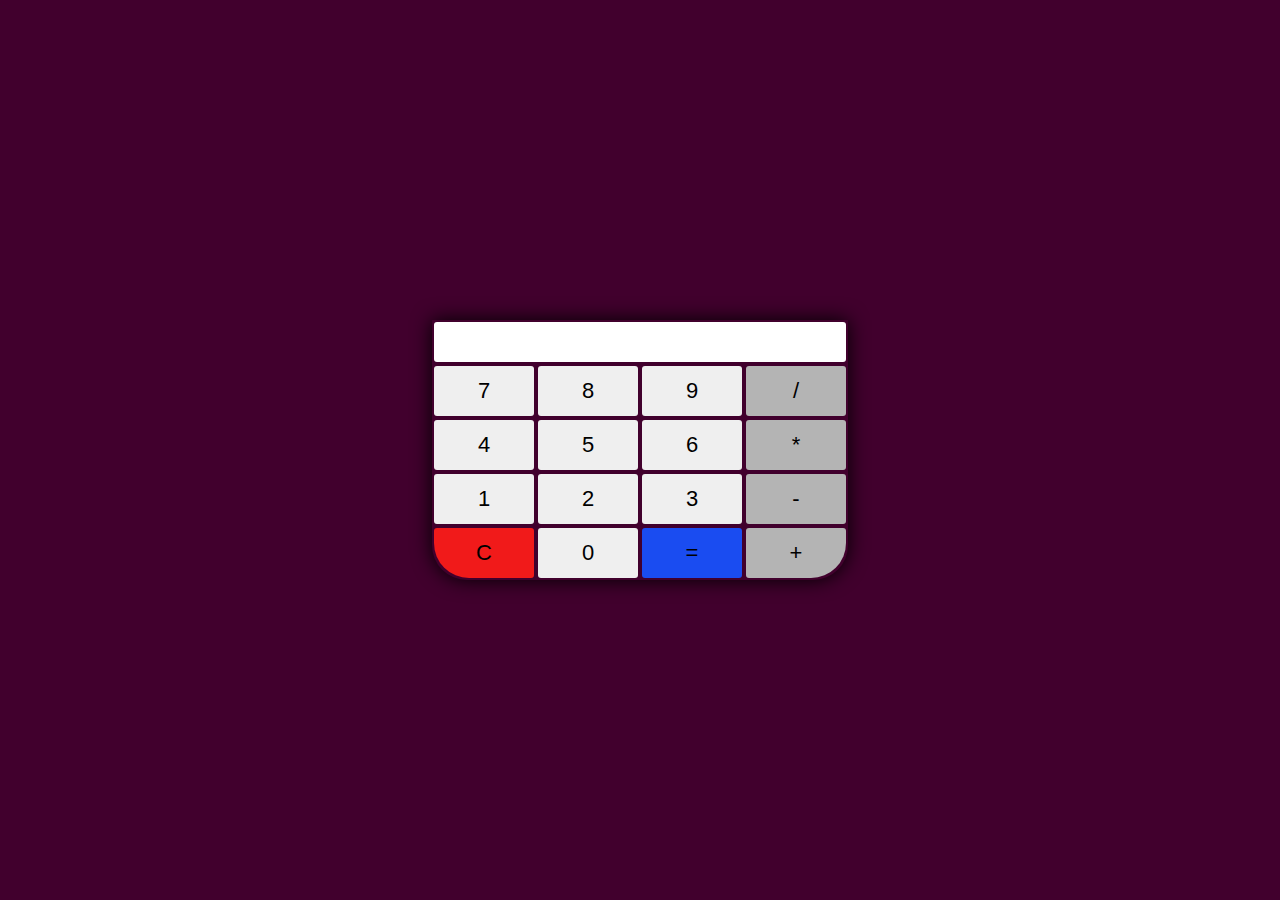
<file: Semana08/Calculadora/index.html>
<!DOCTYPE html>
<html lang="en">
<head>
    <meta charset="UTF-8">
    <meta http-equiv="X-UA-Compatible" content="IE=edge">
    <meta name="viewport" content="width=device-width, initial-scale=1.0">
    <script language = "JavaScript" src="calculadora.js"></script>
    <link rel="stylesheet" href="estilo.css">
    <title>Document</title>
</head>
<body>
    <form action="" name="calc">
        <div id="calculadora">
            <input type="text" id="visor" name="visor">
            <div id="primeira">
                <input type="button" value="7" class="butao borda" onclick="botao(value)">
                <input type="button" value="8" class="butao borda" onclick="botao(value)">
                <input type="button" value="9" class="butao borda" onclick="botao(value)">
                <input type="button" value="/" class="butao borda" onclick="botao(value)">
            </div>
            <div id="segunda">
                <input type="button" value="4" class="butao borda" onclick="botao(value)">
                <input type="button" value="5" class="butao borda" onclick="botao(value)">
                <input type="button" value="6" class="butao borda" onclick="botao(value)">
                <input type="button" value="*" class="butao borda" onclick="botao(value)">
            </div>
            <div id="terceira">
                <input type="button" value="1" class="butao borda" onclick="botao(value)">
                <input type="button" value="2" class="butao borda" onclick="botao(value)">
                <input type="button" value="3" class="butao borda" onclick="botao(value)">
                <input type="button" value="-" class="butao borda" onclick="botao(value)">
            </div>
            <div id="quarta">
                <input type="button" value="C" class="butao borda" onclick="reseta()">
                <input type="button" value="0" class="butao borda" onclick="botao(value)">
                <input type="button" value="=" class="butao borda" onclick="calcula()">
                <input type="button" value="+" class="butao borda" onclick="botao(value)">
            </div>
        </div>
    </form>
</body>
</html>
</file>
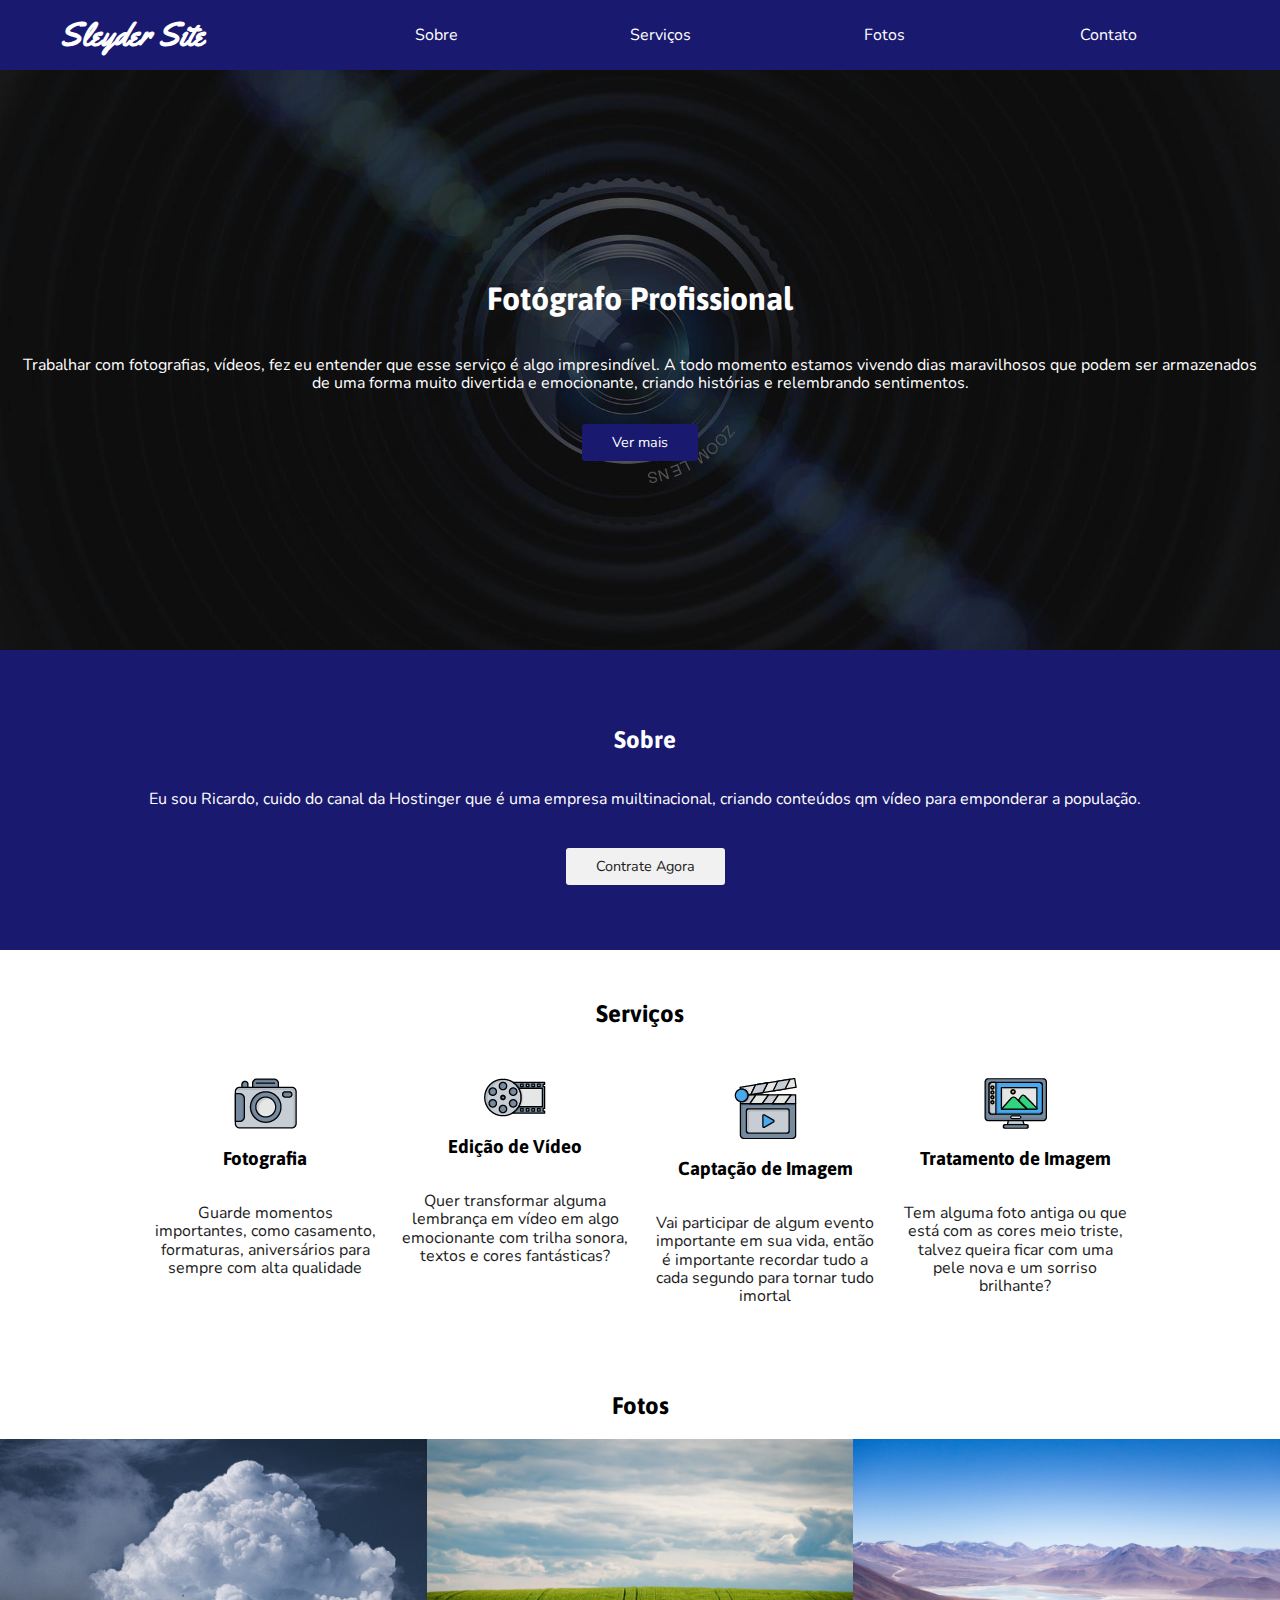
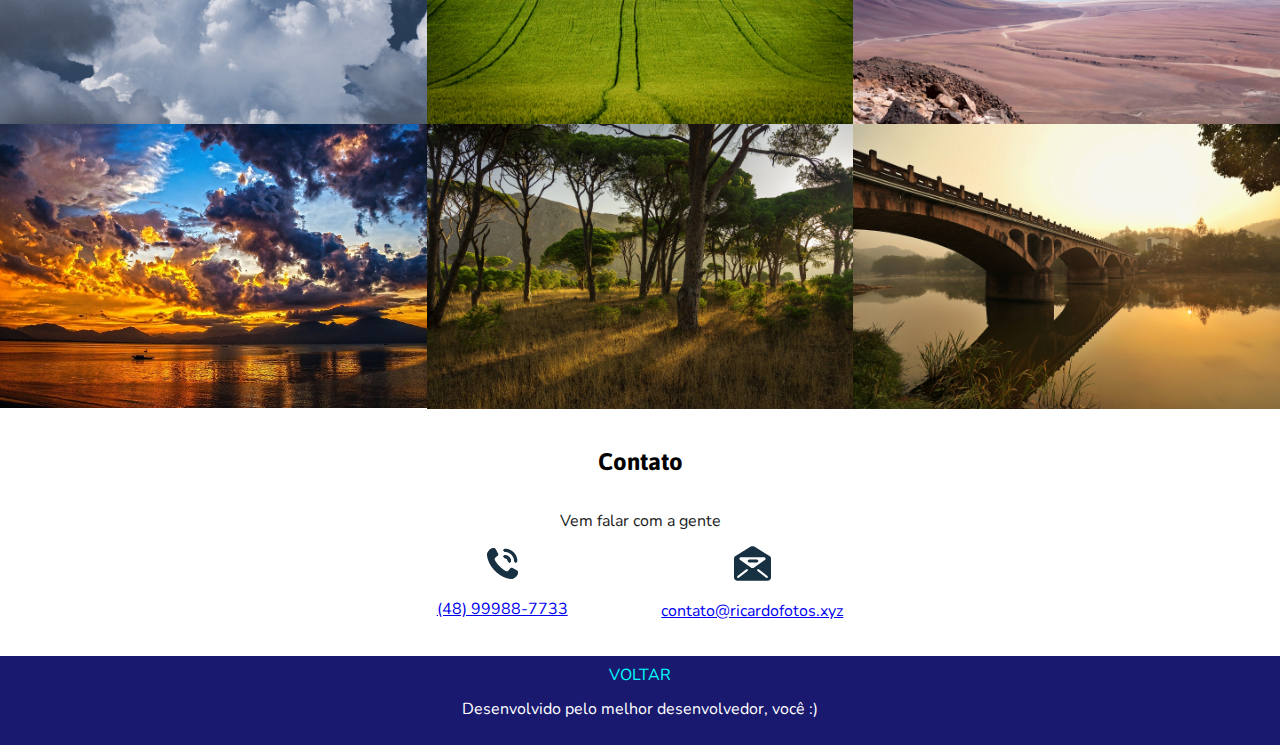
<file: Semana08/Website/index.html>
<!DOCTYPE html>
<html lang="en">
<head>
    <meta charset="UTF-8">
    <meta http-equiv="X-UA-Compatible" content="IE=edge">
    <meta name="viewport" content="width=device-width, initial-scale=1.0">
    <link rel="preconnect" href="https://fonts.googleapis.com"><link rel="preconnect" href="https://fonts.gstatic.com" crossorigin><link href="https://fonts.googleapis.com/css2?family=Asap:ital,wght@1,700&family=Nunito:wght@700&family=Yellowtail&display=swap" rel="stylesheet">
    <link rel="stylesheet" type="text/css" href="normalize.css">
    <link rel="stylesheet" type="text/css" href="style.css">
    <title>Sleyder Site</title>
</head>
<body>
    
    <nav>
        <a href="#">Sleyder Site</a>
        <ul>
            <li><a href="#sobre">Sobre</a></li>
            <li><a href="#serviços">Serviços</a></li>
            <li><a href="#fotos">Fotos</a></li>
            <li><a href="#contato">Contato</a></li>
        </ul>
    </nav>

    <header id="topo">
        <h1>Fotógrafo Profissional</h1>
        <p>Trabalhar com fotografias, vídeos, fez eu entender que esse serviço é algo impresindível. A todo momento estamos vivendo dias maravilhosos que podem ser armazenados de uma forma muito divertida e emocionante, criando histórias e relembrando sentimentos.</p>
        <a href="#serviços" class="botao"> Ver mais </a>
    </header>

    <section id="sobre">
        <h2>Sobre</h2>
        <p>Eu sou Ricardo, cuido do canal da Hostinger que é uma  empresa muiltinacional, criando conteúdos qm vídeo para emponderar a população.</p>
        <a href="#contato" class="botao"> Contrate Agora </a>
    </section>

    <section id="serviços">
        <h2>Serviços</h2>

        <div>
            <img src="Img/p1.png" alt="Camera">
            <h3>Fotografia</h3>
            <p>Guarde momentos importantes, como casamento, formaturas, aniversários para sempre com alta qualidade</p>
        </div>
        
        <div>
            <img src="Img/p2.png" alt="Filme">
            <h3>Edição de Vídeo</h3>
            <p>Quer transformar alguma lembrança em vídeo em algo emocionante com trilha sonora, textos e cores fantásticas?</p>
        </div>
        
        <div>
            <img src="Img/p3.png" alt="videoplayer">
            <h3>Captação de Imagem</h3>
            <p>Vai participar de algum evento importante em sua vida, então é importante recordar tudo a cada segundo para tornar tudo imortal</p>
        </div>

        <div>
            <img src="Img/p4.png" alt="monitor">
            <h3>Tratamento de Imagem</h3>
            <p>Tem alguma foto antiga ou que está com as cores meio triste, talvez queira ficar com uma pele nova e um sorriso brilhante?</p>
        </div>
    </section>

    <section id="fotos">
        <h2>Fotos</h2>
        <img src="Img/ceu.jpg" alt="ceu">
        <img src="Img/grama.jpg" alt="grama">
        <img src="Img/montanha.jpg" alt="montanha">
        <img src="Img/mar.jpg" alt="mar">
        <img src="Img/arvores.jpg" alt="arvores">
        <img src="Img/ponte.jpg" alt="ponte">
    </section>

    <section id="contato">
        <h2>Contato</h2>
        <p>Vem falar com a gente</p>

        <div>
            <img src="Img/tel.png" alt="telefone">
            <p><a href="tel:48999887733"> (48) 99988-7733</a></p>
        </div>

        <div>
            <img src="Img/mail.png" alt="email">
            <p><a href="mailto:contato@ricardofotos.xyz"> contato@ricardofotos.xyz</a></p>
        </div>
    </section>

    <footer>
        <a href="#topo"> VOLTAR</a>
        <p>Desenvolvido pelo melhor desenvolvedor, você :)</p>
    </footer>
</body>
</html>
</file>
<file: Semana08/Calculadora/estilo.css>
* {
    padding: 0;
    margin: 0;
    outline: none;
    font-family: 'Franklin Gothic Medium', 'Arial Narrow', Arial, sans-serif;
    font-weight: 500;
    font-size: 22px;
}

body {
    display: flex;
    justify-content: center;
    align-items: center;
    height: 100vh;
    background: #41002d;
}

input {
    margin: 2px;
    border: none;
    border-radius: 3px;
}

input[type=text]{
    width: calc(100% - 4px);
    height: 40px;
}

input[type=button]{
    width: 100px;
    height: 50px;
    transition: ease 0.2s;
    cursor: pointer;
}

div#calculadora {
    box-shadow: 0 0 20px black;
}

div#calculadora div {
    display: flex;
}

div#calculadora div input:nth-child(4) {
    background: #b4b4b4;
}

div#quarta input:nth-child(1) {
    background: #f11a1a;
    
}

div#quarta input:nth-child(1), div#calculadora {
    border-bottom-left-radius: 35px;
}

div#quarta input:nth-child(3) {
    background: #1a4cf1;
}

div#quarta input:nth-child(4), div#calculadora {
    border-bottom-right-radius: 35px;
}

input[type=button]:hover {
    filter: brightness(50%);
}

input[type=button]:active {
    transform: scale(0.9);
}
</file>
<file: Semana08/Website/style.css>
body { 
    font-family: Nunito, sans-serif;
    color: #1c1c1c;
}

h1, h2, h3 {
    font-family: Asap, sans-serif;
    color: #000000;
}

.botao {
        color: #FFFFFF;
        text-decoration: none;
        padding: 10px 30px;
        background-color: #191970;
        font-size: .9em;
        border-radius: 3px;
}

nav {
        display: flex;
        flex-direction: column;
        align-items: center;
        background-color: #191970;
}

nav > a {
            text-decoration: none;
            color: #FFFFFF;
            font-weight: 800;
            font-size: 32px;
            font-family: Yellowtail, serif;
}

nav ul {
        display: flex;
        flex-direction: column;
        align-items: center;
        list-style: none;
        padding: 0;
        width: 100%;
}

nav ul li {
            text-align: center;
            width: 100%;
}

nav ul li a {
            display: inline-block;
            padding: 10px 0;
            text-decoration: none;
            color: #FFFFFF;
}

header {
        display: flex;
        flex-direction: column;
        align-items: center;
        background-image: url("Img/camera.jpg");
        background-size: cover;
        background-repeat: no-repeat;
        background-position: center;
        color: #FFFFFF;
        text-align: center;
        padding: 20px;
}

header h1 {
    color: #FFFFFF;
}
  
header p {
    margin-bottom: 2em;
}
  
#sobre {
    display: flex;
    flex-direction: column;
    align-items: center;
    text-align: center;
    padding: 10px 10px 20px 20px;
    background-color: #191970;
    color: #FFFFFF;
}
  
#sobre h2 {
    color: #FFFFFF;
}
  
#sobre p {
    margin-bottom: 2.5em;
    max-width: 1000px;
}
  
#sobre .botao{
    background-color: #f1f1f1;
    color: #1c1c1c;
}
  
#serviços {
    display: flex;
    flex-direction: column;
    align-items: center;
    padding: 30px;
}
  
#serviços div {
    display: flex;
    flex-direction: column;
    align-items: center;
    text-align: center;
    margin-top: 30px;
}
  
#fotos {
    display: flex;
    flex-direction: column;
    align-items: center;
    padding-top: 20px;
}
  
#fotos h2 {
    margin-bottom: 20px;
}
  
#fotos img {
    width: 100%;
}
  
#contato {
    display: flex;
    flex-direction: column;
    align-items: center;
    text-align: center;
    padding: 20px;
}
  
#contato h2 {
    color: #000000;
}
  
footer {
    text-align: center;
    padding: 10px;
    background-color: #191970;
    color: #FFFFFF;
}
  
footer a {
    text-decoration: none;
    color: #00ffff;
}
  
@media screen and (min-width: 768px) {
    nav{
        flex-direction: row;
        justify-content: space-around;
    }

    nav ul {
        flex-direction: row;
        width: 70%;
    }

    header {
        height: 600px;
        height: 60vh;
        justify-content: center;
    }

    #sobre {
        height: 250px;
        height: 30vh;
        justify-content: center;
        min-height: 250px;
    }

    #serviços {
        flex-direction: row;
        flex-wrap: wrap;
        align-items: flex-start;
        max-width: 1000px;
        margin: 0 auto;
    }

    #serviços h2 {
        text-align: center;
        width: 100%;
    }

    #serviços div {
        flex-grow: 1;
        flex-basis: 150px;
        padding: 0 10px;
    }

    #fotos {
        flex-direction: row;
        flex-wrap: wrap;
    }

    #fotos h2 {
        width: 100%;
        text-align: center;
    }

    #fotos img {
        width: 33.33333%;
    }

    #contato {
        flex-direction: row;
        flex-wrap: wrap;
        justify-content: space-around;
        max-width: 500px;
        margin: 0 auto;
    }

    #contato h2, #contato p {
        width: 100%;  
    }
}
</file>
